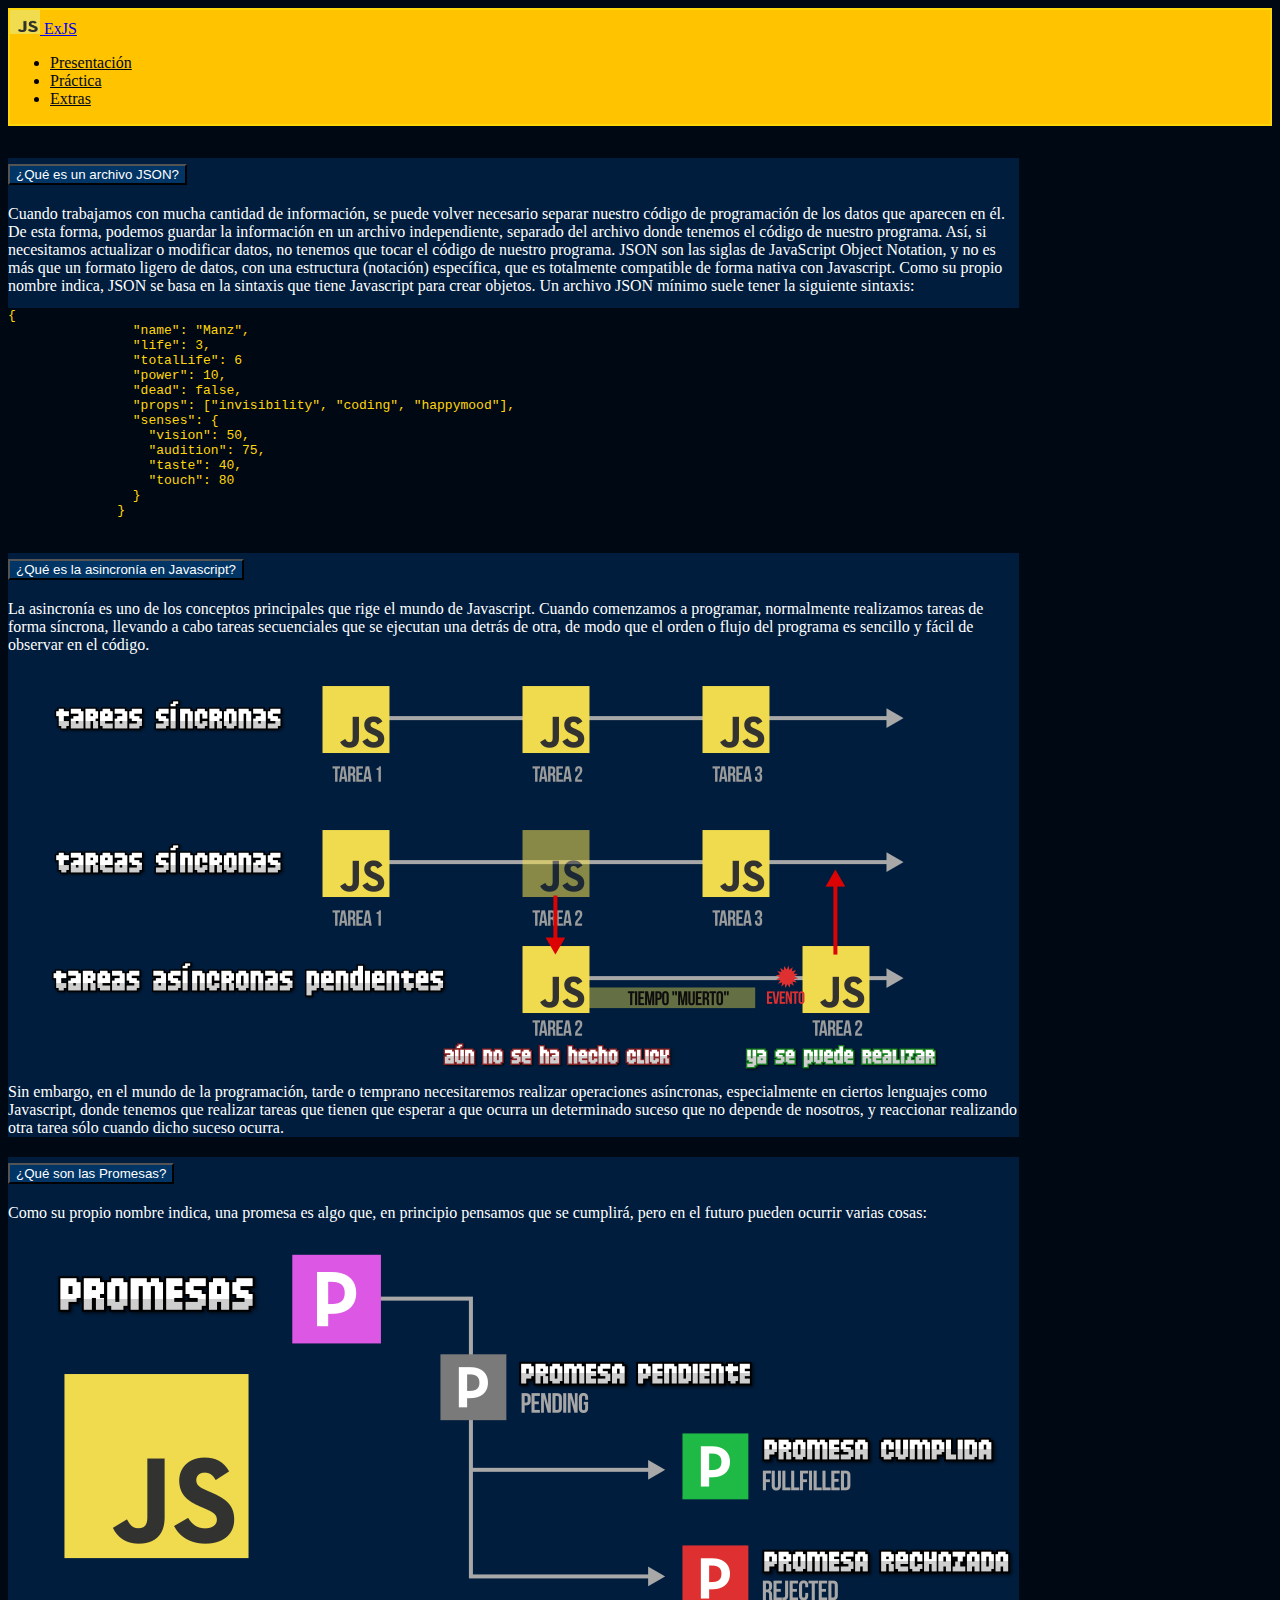
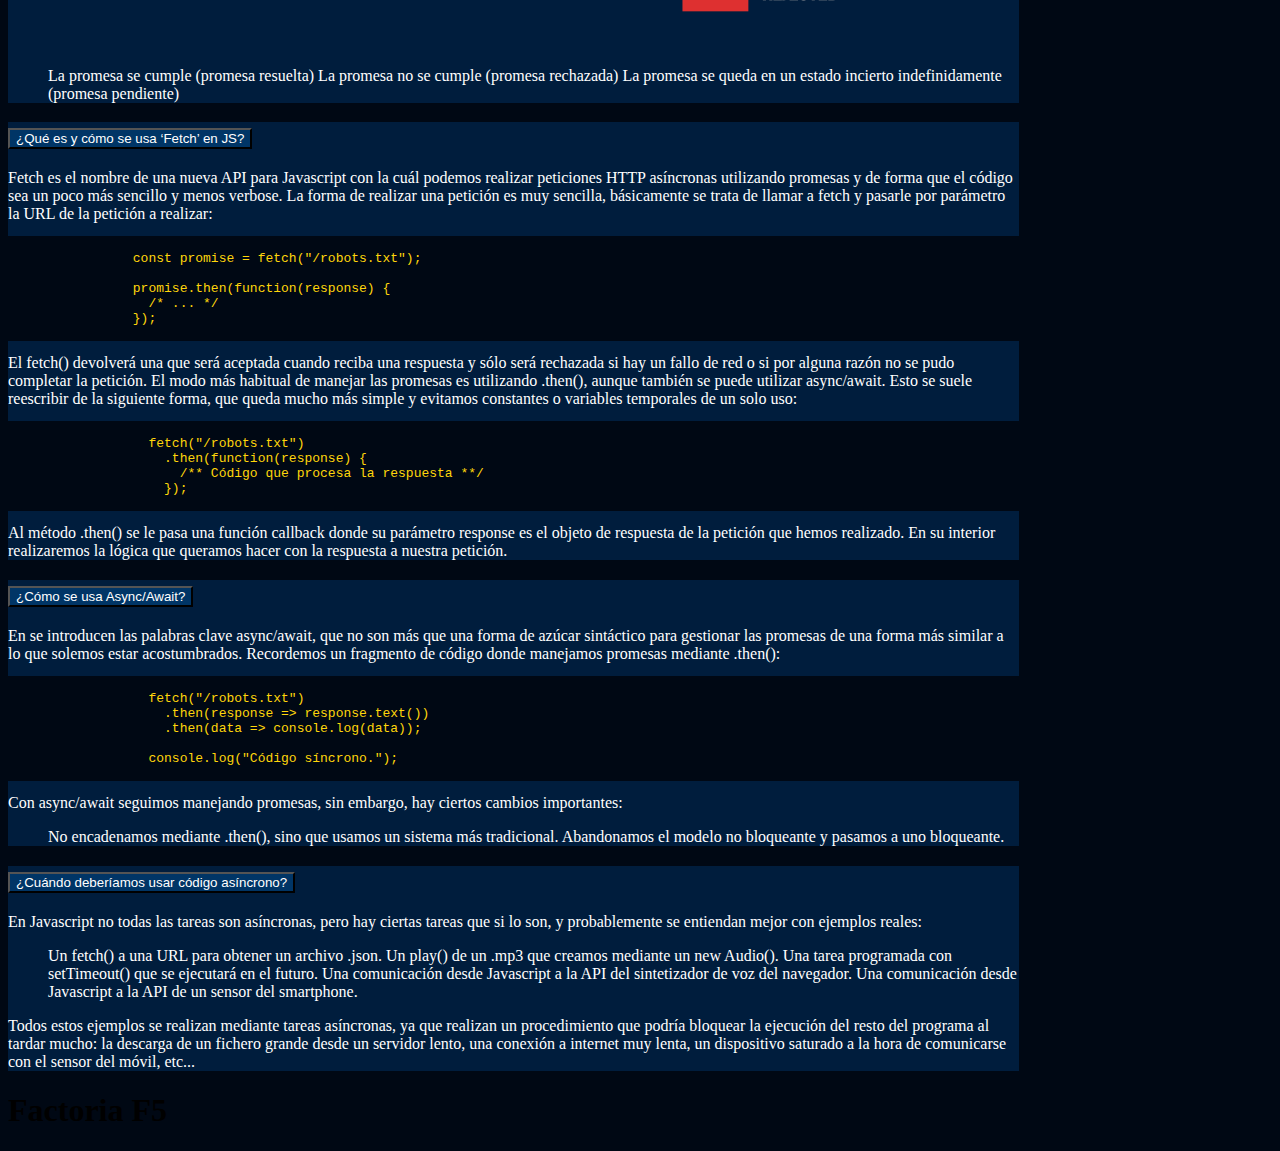
<file: index.html>
<!doctype html>
<html lang="en">
  <head>
    <meta charset="utf-8">
    <meta name="viewport" content="width=device-width, initial-scale=1">
    <title>Bootstrap demo</title>
    <link href="https://cdn.jsdelivr.net/npm/bootstrap@5.3.0/dist/css/bootstrap.min.css" rel="stylesheet" integrity="sha384-9ndCyUaIbzAi2FUVXJi0CjmCapSmO7SnpJef0486qhLnuZ2cdeRhO02iuK6FUUVM" crossorigin="anonymous">
    <link rel="stylesheet" href="mystyles.css">
  </head>
  <body>
    <nav class="navbar navbar-custom">
        <div class="container-fluid">
          <a class="navbar-brand" href="#">
            <img src="img/jslogo.png" alt="Logo" width="30" height="24" class="d-inline-block align-text-top">
            ExJS
          </a>
          <ul class="nav justify-content-center">
            <li class="nav-item">
              <a class="nav-link active" aria-current="page" href="index.html">Presentación</a>
            </li>
            <li class="nav-item">
              <a class="nav-link" href="practice.html">Práctica</a>
            </li>
            <li class="nav-item">
              <a class="nav-link" href="extra.html">Extras</a>
            </li>
           </ul>
        </div>
      </nav>
      <div class="container">
      <div class="accordion" id="accordionExample">
        <div class="accordion-item">
          <h2 class="accordion-header">
            <button class="accordion-button collapsed" type="button" data-bs-toggle="collapse" data-bs-target="#collapseOne" aria-expanded="false" aria-controls="collapseOne">
              ¿Qué es un archivo JSON?
            </button>
          </h2>
          <div id="collapseOne" class="accordion-collapse collapse" data-bs-parent="#accordionExample">
            <div class="accordion-body">
              Cuando trabajamos con mucha cantidad de información, se puede volver necesario separar nuestro código de programación de los datos que aparecen en él. De esta forma, podemos guardar la información en un archivo independiente, separado del archivo donde tenemos el código de nuestro programa. Así, si necesitamos actualizar o modificar datos, no tenemos que tocar el código de nuestro programa.
              JSON son las siglas de JavaScript Object Notation, y no es más que un formato ligero de datos, con una estructura (notación) específica, que es totalmente compatible de forma nativa con Javascript. Como su propio nombre indica, JSON se basa en la sintaxis que tiene Javascript para crear objetos.

              Un archivo JSON mínimo suele tener la siguiente sintaxis:

              <pre><code>{
                "name": "Manz",
                "life": 3,
                "totalLife": 6
                "power": 10,
                "dead": false,
                "props": ["invisibility", "coding", "happymood"],
                "senses": {
                  "vision": 50,
                  "audition": 75,
                  "taste": 40,
                  "touch": 80
                }
              }
                </code></pre>

              
            </div>
          </div>
        </div>
        <div class="accordion-item">
          <h2 class="accordion-header">
            <button class="accordion-button collapsed" type="button" data-bs-toggle="collapse" data-bs-target="#collapseTwo" aria-expanded="false" aria-controls="collapseTwo">
              ¿Qué es la asincronía en Javascript?
            </button>
          </h2>
          <div id="collapseTwo" class="accordion-collapse collapse" data-bs-parent="#accordionExample">
            <div class="accordion-body">
              La asincronía es uno de los conceptos principales que rige el mundo de Javascript. Cuando comenzamos a programar, normalmente realizamos tareas de forma síncrona, llevando a cabo tareas secuenciales que se ejecutan una detrás de otra, de modo que el orden o flujo del programa es sencillo y fácil de observar en el código.
              <img src="img/asinc.png" class="img-fluid" alt="Responsive image">
              Sin embargo, en el mundo de la programación, tarde o temprano necesitaremos realizar operaciones asíncronas, especialmente en ciertos lenguajes como Javascript, donde tenemos que realizar tareas que tienen que esperar a que ocurra un determinado suceso que no depende de nosotros, y reaccionar realizando otra tarea sólo cuando dicho suceso ocurra.
            </div>
          </div>
        </div>
        <div class="accordion-item">
          <h2 class="accordion-header">
            <button class="accordion-button collapsed" type="button" data-bs-toggle="collapse" data-bs-target="#collapseThree" aria-expanded="false" aria-controls="collapseThree">
              ¿Qué son las Promesas?
            </button>
          </h2>
          <div id="collapseThree" class="accordion-collapse collapse" data-bs-parent="#accordionExample">
            <div class="accordion-body">
              Como su propio nombre indica, una promesa es algo que, en principio pensamos que se cumplirá, pero en el futuro pueden ocurrir varias cosas:
              <img src="img/prom.png" class="img-fluid" alt="Responsive image">
              <ul class="list-group">
                <list class="list-group-item">La promesa se cumple (promesa resuelta)</list>
                <list class="list-group-item">La promesa no se cumple (promesa rechazada)</list>
                <list class="list-group-item">La promesa se queda en un estado incierto indefinidamente (promesa pendiente)</list>
              </ul>
            </div>
          </div>
        </div>
        <div class="accordion-item">
          <h2 class="accordion-header">
            <button class="accordion-button collapsed" type="button" data-bs-toggle="collapse" data-bs-target="#collapseFour" aria-expanded="false" aria-controls="collapseFour">
              ¿Qué es y cómo se usa ‘Fetch’ en JS?
            </button>
          </h2>
          <div id="collapseFour" class="accordion-collapse collapse" data-bs-parent="#accordionExample">
            <div class="accordion-body">
              Fetch es el nombre de una nueva API para Javascript con la cuál podemos realizar peticiones HTTP asíncronas utilizando promesas y de forma que el código sea un poco más sencillo y menos verbose. La forma de realizar una petición es muy sencilla, básicamente se trata de llamar a fetch y pasarle por parámetro la URL de la petición a realizar:
              <pre><code>
                const promise = fetch("/robots.txt");

                promise.then(function(response) {
                  /* ... */
                });
                </code></pre>
                El fetch() devolverá una  que será aceptada cuando reciba una respuesta y sólo será rechazada si hay un fallo de red o si por alguna razón no se pudo completar la petición.

                El modo más habitual de manejar las promesas es utilizando .then(), aunque también se puede utilizar async/await. Esto se suele reescribir de la siguiente forma, que queda mucho más simple y evitamos constantes o variables temporales de un solo uso:
                <pre><code>
                  fetch("/robots.txt")
                    .then(function(response) {
                      /** Código que procesa la respuesta **/
                    });
                  </code></pre>
                  Al método .then() se le pasa una función callback donde su parámetro response es el objeto de respuesta de la petición que hemos realizado. En su interior realizaremos la lógica que queramos hacer con la respuesta a nuestra petición.
            </div>
          </div>
        </div>
        <div class="accordion-item">
          <h2 class="accordion-header">
            <button class="accordion-button collapsed" type="button" data-bs-toggle="collapse" data-bs-target="#collapseFive" aria-expanded="false" aria-controls="collapseFive">
              ¿Cómo se usa Async/Await?
            </button>
          </h2>
          <div id="collapseFive" class="accordion-collapse collapse" data-bs-parent="#accordionExample">
            <div class="accordion-body">
              En  se introducen las palabras clave async/await, que no son más que una forma de azúcar sintáctico para gestionar las promesas de una forma más similar a lo que solemos estar acostumbrados. Recordemos un fragmento de código donde manejamos promesas mediante .then():
              <pre><code>
                  fetch("/robots.txt")
                    .then(response => response.text())
                    .then(data => console.log(data));

                  console.log("Código síncrono.");
                </code></pre>
                Con async/await seguimos manejando promesas, sin embargo, hay ciertos cambios importantes:
                <ul class="list-group">
                  <list class="list-group-item">No encadenamos mediante .then(), sino que usamos un sistema más tradicional.</list>
                  <list class="list-group-item">Abandonamos el modelo no bloqueante y pasamos a uno bloqueante.</list>
                </ul>
            </div>
          </div>
        </div>
        <div class="accordion-item">
          <h2 class="accordion-header">
            <button class="accordion-button collapsed" type="button" data-bs-toggle="collapse" data-bs-target="#collapseSix" aria-expanded="false" aria-controls="collapseSix">
              ¿Cuándo deberíamos usar código asíncrono?
            </button>
          </h2>
          <div id="collapseSix" class="accordion-collapse collapse" data-bs-parent="#accordionExample">
            <div class="accordion-body">
              En Javascript no todas las tareas son asíncronas, pero hay ciertas tareas que si lo son, y probablemente se entiendan mejor con ejemplos reales:
              <ul class="list-group">
                <list class="list-group-item">Un fetch() a una URL para obtener un archivo .json.</list>
                <list class="list-group-item">Un play() de un .mp3 que creamos mediante un new Audio().</list>
                <list class="list-group-item">Una tarea programada con setTimeout() que se ejecutará en el futuro.</list>
                <list class="list-group-item">Una comunicación desde Javascript a la API del sintetizador de voz del navegador.</list>
                <list class="list-group-item">Una comunicación desde Javascript a la API de un sensor del smartphone.</list>
              </ul>
              Todos estos ejemplos se realizan mediante tareas asíncronas, ya que realizan un procedimiento que podría bloquear la ejecución del resto del programa al tardar mucho: la descarga de un fichero grande desde un servidor lento, una conexión a internet muy lenta, un dispositivo saturado a la hora de comunicarse con el sensor del móvil, etc...
            </div>
          </div>
        </div>
      </div>
    <h1>Factoria F5</h1>
  </div>
    <script src="https://cdn.jsdelivr.net/npm/bootstrap@5.3.0/dist/js/bootstrap.bundle.min.js" integrity="sha384-geWF76RCwLtnZ8qwWowPQNguL3RmwHVBC9FhGdlKrxdiJJigb/j/68SIy3Te4Bkz" crossorigin="anonymous"></script>
  </body>
</html>
</file>
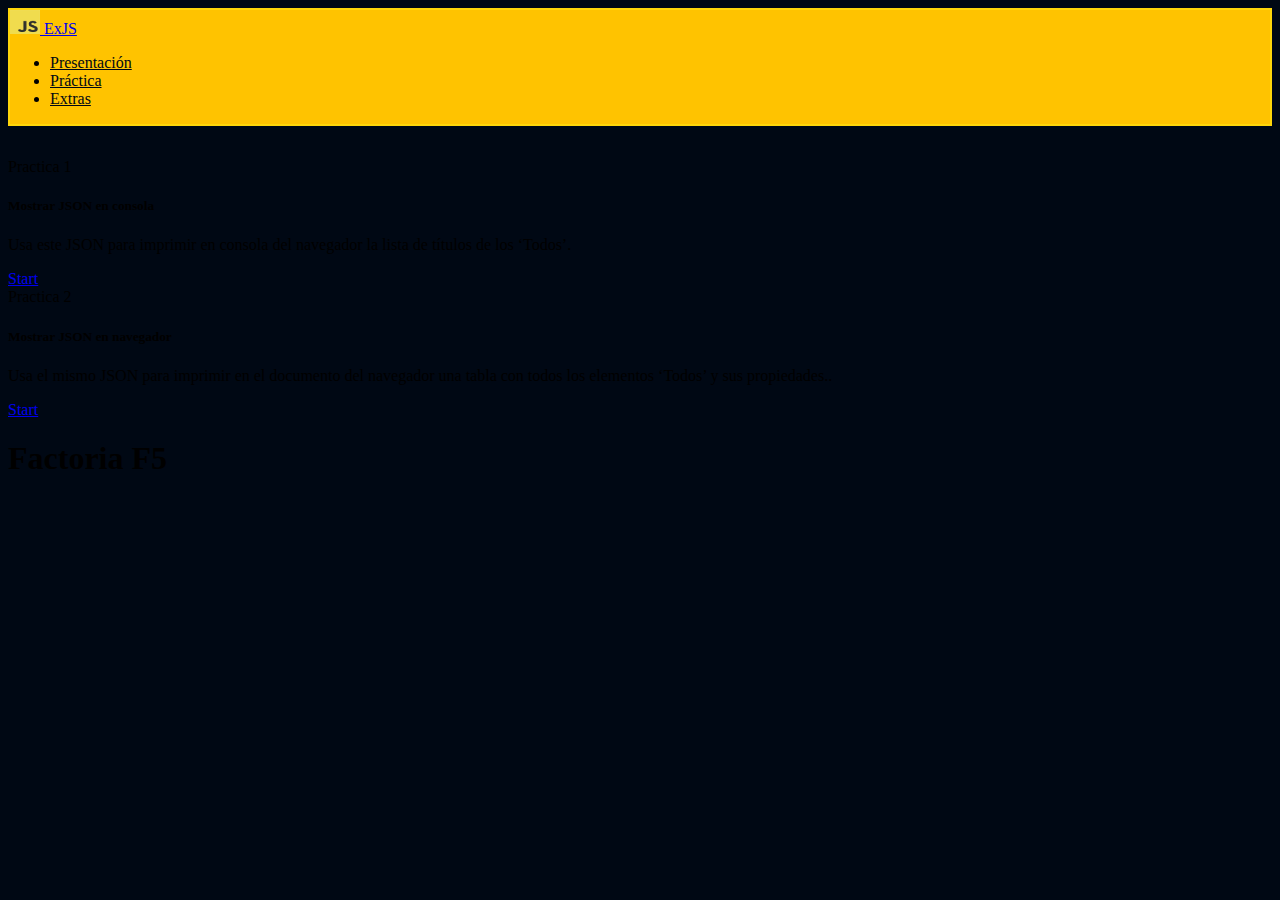
<file: practice.html>
<!doctype html>
<html lang="en">
  <head>
    <meta charset="utf-8">
    <meta name="viewport" content="width=device-width, initial-scale=1">
    <title>Bootstrap demo</title>
    <link href="https://cdn.jsdelivr.net/npm/bootstrap@5.3.0/dist/css/bootstrap.min.css" rel="stylesheet" integrity="sha384-9ndCyUaIbzAi2FUVXJi0CjmCapSmO7SnpJef0486qhLnuZ2cdeRhO02iuK6FUUVM" crossorigin="anonymous">
    <link rel="stylesheet" href="mystyles.css">
  </head>
  <body>
    <nav class="navbar navbar-custom">
        <div class="container-fluid">
          <a class="navbar-brand" href="#">
            <img src="img/jslogo.png" alt="Logo" width="30" height="24" class="d-inline-block align-text-top">
            ExJS
          </a>
          <ul class="nav justify-content-center">
            <li class="nav-item">
              <a class="nav-link active" aria-current="page" href="index.html">Presentación</a>
            </li>
            <li class="nav-item">
              <a class="nav-link" href="practice.html">Práctica</a>
            </li>
            <li class="nav-item">
              <a class="nav-link" href="extra.html">Extras</a>
            </li>
           </ul>
        </div>
      </nav>
      <div class="container">
        <div class="card">
          <div class="card-header">
            Practica 1
          </div>
          <div class="card-body">
            <h5 class="card-title">Mostrar JSON en consola</h5>
            <p class="card-text">Usa este JSON para imprimir en consola del navegador la lista de títulos de los ‘Todos’.</p>
            <a href="#card-text" class="btn btn-primary" onclick="printConsole()">Start</a>
          </div>
        </div>
        <div class="card">
          <div class="card-header">
            Practica 2
          </div>
          <div class="card-body">
            <h5 class="card-title">Mostrar JSON en navegador</h5>
            <p class="card-text">Usa el mismo JSON para imprimir en el documento del navegador una tabla con todos los elementos ‘Todos’ y sus propiedades..</p>
            <a href="#show" class="btn btn-primary" onclick="tableFromJson()">Start</a>
            <div id='showData'></div>
          </div>
        </div>
      </div>
    <h1>Factoria F5</h1>
  </div>
  <script src="script.js"></script>
    <script src="https://cdn.jsdelivr.net/npm/bootstrap@5.3.0/dist/js/bootstrap.bundle.min.js" integrity="sha384-geWF76RCwLtnZ8qwWowPQNguL3RmwHVBC9FhGdlKrxdiJJigb/j/68SIy3Te4Bkz" crossorigin="anonymous"></script>
  </body>
</html>
</file>
<file: mystyles.css>
.container {
    width: 80%;
    margin-top: 2em;
    
}

body {
    background-color: #000814;
}

.accordion-item {
    background-color: #001D3D;
    border-color: #FFC300;
}

.accordion-button {
    background-color: #003566;
    color: white;
}

.accordion-body {
    color: white;
}

.accordion-header {
    
}

pre {
    background-color: #000814;
    color: #FFD60A;
}

.navbar-custom {
    background-color: #FFC300;
    border: 2px solid #FFD60A;
    border-color: #FFD60A;
}

.nav-link {
    color: #000814;
}

.coming {
    color: white;
    font-size: 64px;
    text-align: center;
}

th {
    border: 2px solid black;
}

td {
    border: 2px solid black;
}
</file>
